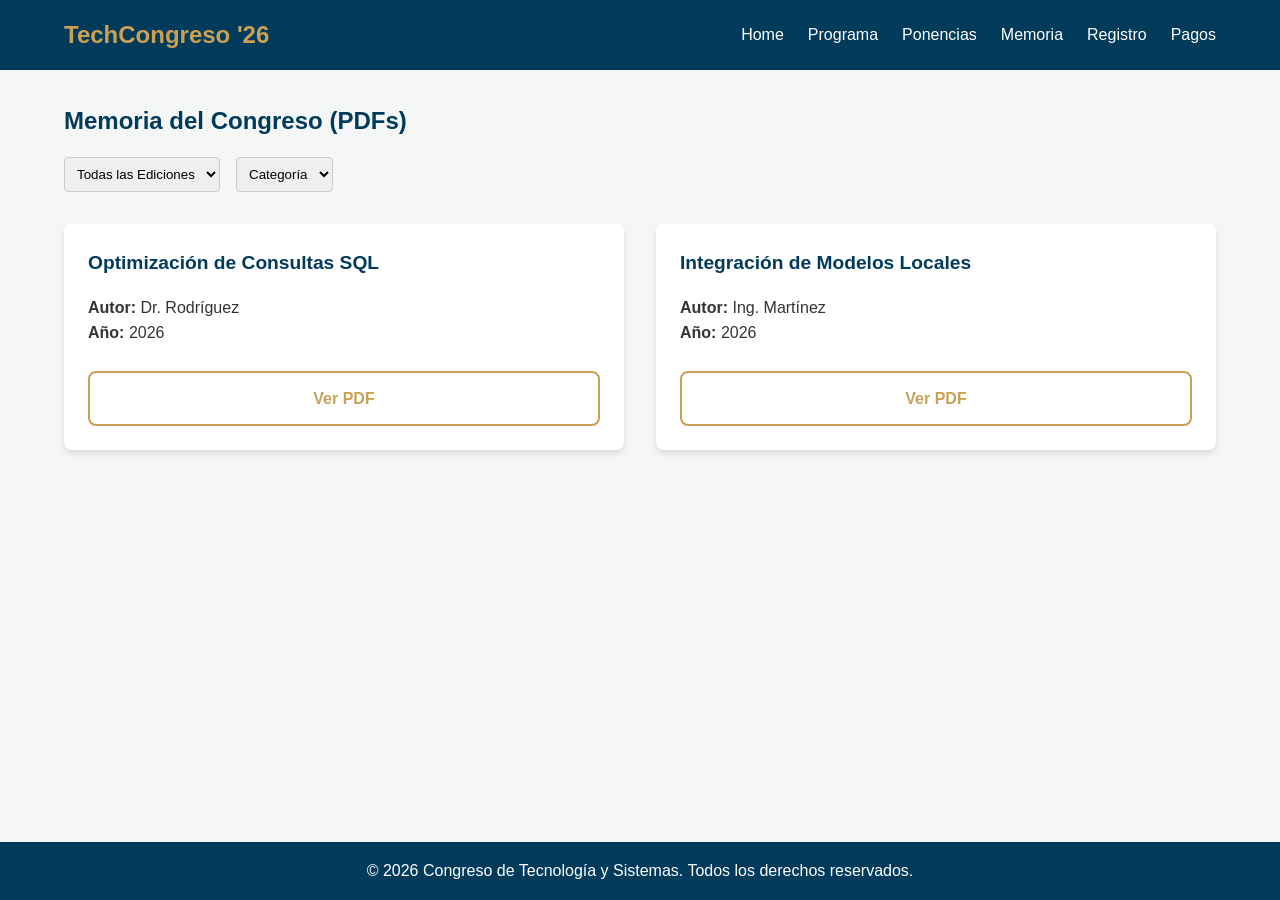
<file: congreso-web/memoria.html>
<!DOCTYPE html>
<html lang="es">
<head>
    <meta charset="UTF-8">
    <meta name="viewport" content="width=device-width, initial-scale=1.0">
    <title>Memoria - Congreso 2026</title>
    <link rel="stylesheet" href="css/style.css">
</head>
<body>

    <header>
        <nav class="navbar">
            <div class="logo">TechCongreso '26</div>
            <ul class="nav-links">
                <li><a href="index.html">Home</a></li>
                <li><a href="programa.html">Programa</a></li>
                <li><a href="ponencias.html">Ponencias</a></li>
                <li><a href="memoria.html">Memoria</a></li>
                <li><a href="registro.html">Registro</a></li>
                <li><a href="pagos.html">Pagos</a></li>
            </ul>
        </nav>
    </header>

    <main class="container">
        <h2>Memoria del Congreso (PDFs)</h2>
        
        <div class="filters">
            <select><option>Todas las Ediciones</option><option>Edición 2025</option><option>Edición 2026</option></select>
            <select><option>Categoría</option><option>Sistemas</option><option>Redes</option></select>
        </div>

        <div class="grid-cards">
            <div class="card">
                <h3 style="font-size: 1.2rem;">Optimización de Consultas SQL</h3>
                <p><strong>Autor:</strong> Dr. Rodríguez</p>
                <p><strong>Año:</strong> 2026</p>
                <br>
                <a href="#" class="btn btn-outline" style="width: 100%; text-align: center;">Ver PDF</a>
            </div>
            <div class="card">
                <h3 style="font-size: 1.2rem;">Integración de Modelos Locales</h3>
                <p><strong>Autor:</strong> Ing. Martínez</p>
                <p><strong>Año:</strong> 2026</p>
                <br>
                <a href="#" class="btn btn-outline" style="width: 100%; text-align: center;">Ver PDF</a>
            </div>
        </div>
    </main>

    <footer>
        <p>&copy; 2026 Congreso de Tecnología y Sistemas. Todos los derechos reservados.</p>
    </footer>

</body>
</html>
</file>
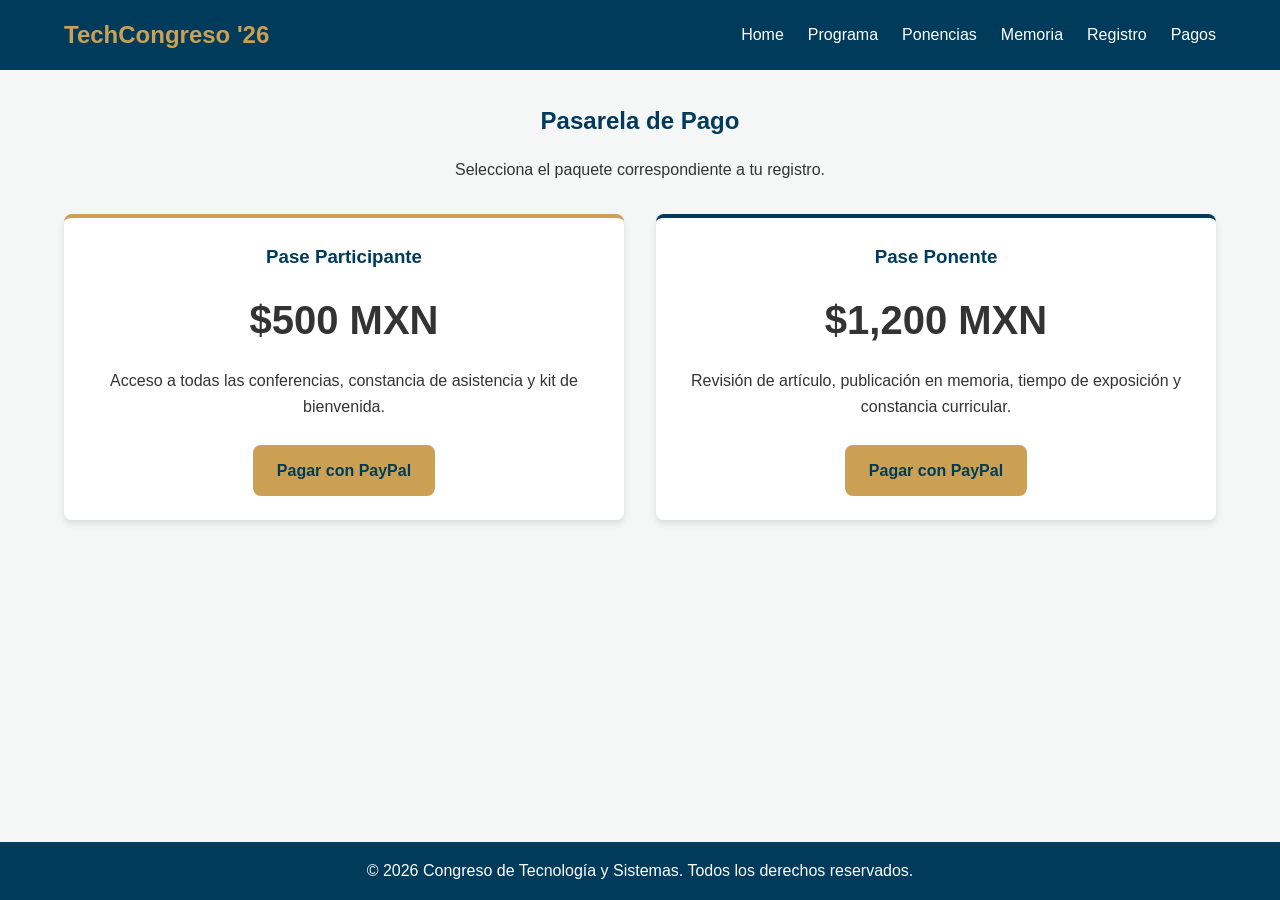
<file: congreso-web/pagos.html>
<!DOCTYPE html>
<html lang="es">
<head>
    <meta charset="UTF-8">
    <meta name="viewport" content="width=device-width, initial-scale=1.0">
    <title>Pagos - Congreso 2026</title>
    <link rel="stylesheet" href="css/style.css">
</head>
<body>

    <header>
        <nav class="navbar">
            <div class="logo">TechCongreso '26</div>
            <ul class="nav-links">
                <li><a href="index.html">Home</a></li>
                <li><a href="programa.html">Programa</a></li>
                <li><a href="ponencias.html">Ponencias</a></li>
                <li><a href="memoria.html">Memoria</a></li>
                <li><a href="registro.html">Registro</a></li>
                <li><a href="pagos.html">Pagos</a></li>
            </ul>
        </nav>
    </header>

    <main class="container">
        <h2 style="text-align: center;">Pasarela de Pago</h2>
        <p style="text-align: center;">Selecciona el paquete correspondiente a tu registro.</p>

        <div class="grid-cards">
            <div class="card" style="text-align: center; border-top: 4px solid var(--secondary-color);">
                <h3>Pase Participante</h3>
                <h2 style="color: #333; font-size: 2.5rem;">$500 MXN</h2>
                <p>Acceso a todas las conferencias, constancia de asistencia y kit de bienvenida.</p>
                <br>
                <a href="index.html?pago=exito" class="btn" onclick="alert('Simulación: Pago procesado con éxito. Redirigiendo...');">Pagar con PayPal</a>
            </div>

            <div class="card" style="text-align: center; border-top: 4px solid var(--primary-color);">
                <h3>Pase Ponente</h3>
                <h2 style="color: #333; font-size: 2.5rem;">$1,200 MXN</h2>
                <p>Revisión de artículo, publicación en memoria, tiempo de exposición y constancia curricular.</p>
                <br>
                <a href="index.html?pago=exito" class="btn" onclick="alert('Simulación: Pago procesado con éxito. Redirigiendo...');">Pagar con PayPal</a>
            </div>
        </div>
    </main>

    <footer>
        <p>&copy; 2026 Congreso de Tecnología y Sistemas. Todos los derechos reservados.</p>
    </footer>

</body>
</html>
</file>
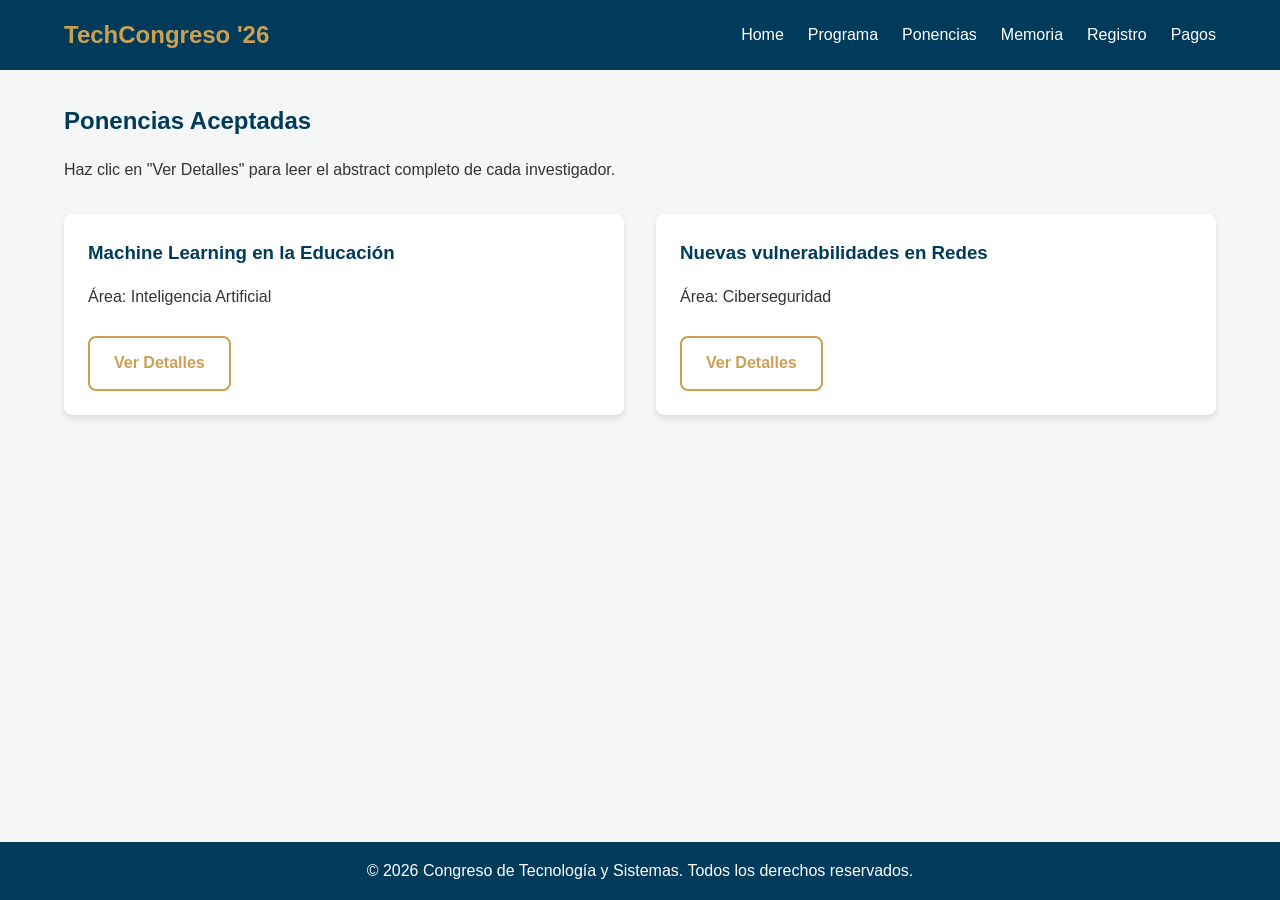
<file: congreso-web/ponencias.html>
<!DOCTYPE html>
<html lang="es">
<head>
    <meta charset="UTF-8">
    <meta name="viewport" content="width=device-width, initial-scale=1.0">
    <title>Ponencias - Congreso 2026</title>
    <link rel="stylesheet" href="css/style.css">
</head>
<body>

    <header>
        <nav class="navbar">
            <div class="logo">TechCongreso '26</div>
            <ul class="nav-links">
                <li><a href="index.html">Home</a></li>
                <li><a href="programa.html">Programa</a></li>
                <li><a href="ponencias.html">Ponencias</a></li>
                <li><a href="memoria.html">Memoria</a></li>
                <li><a href="registro.html">Registro</a></li>
                <li><a href="pagos.html">Pagos</a></li>
            </ul>
        </nav>
    </header>

    <main class="container">
        <h2>Ponencias Aceptadas</h2>
        <p>Haz clic en "Ver Detalles" para leer el abstract completo de cada investigador.</p>

        <div class="grid-cards">
            <div class="card">
                <h3>Machine Learning en la Educación</h3>
                <p>Área: Inteligencia Artificial</p>
                <br>
                <a href="#" class="btn btn-outline">Ver Detalles</a>
            </div>
            <div class="card">
                <h3>Nuevas vulnerabilidades en Redes</h3>
                <p>Área: Ciberseguridad</p>
                <br>
                <a href="#" class="btn btn-outline">Ver Detalles</a>
            </div>
        </div>
    </main>

    <footer>
        <p>&copy; 2026 Congreso de Tecnología y Sistemas. Todos los derechos reservados.</p>
    </footer>

</body>
</html>
</file>
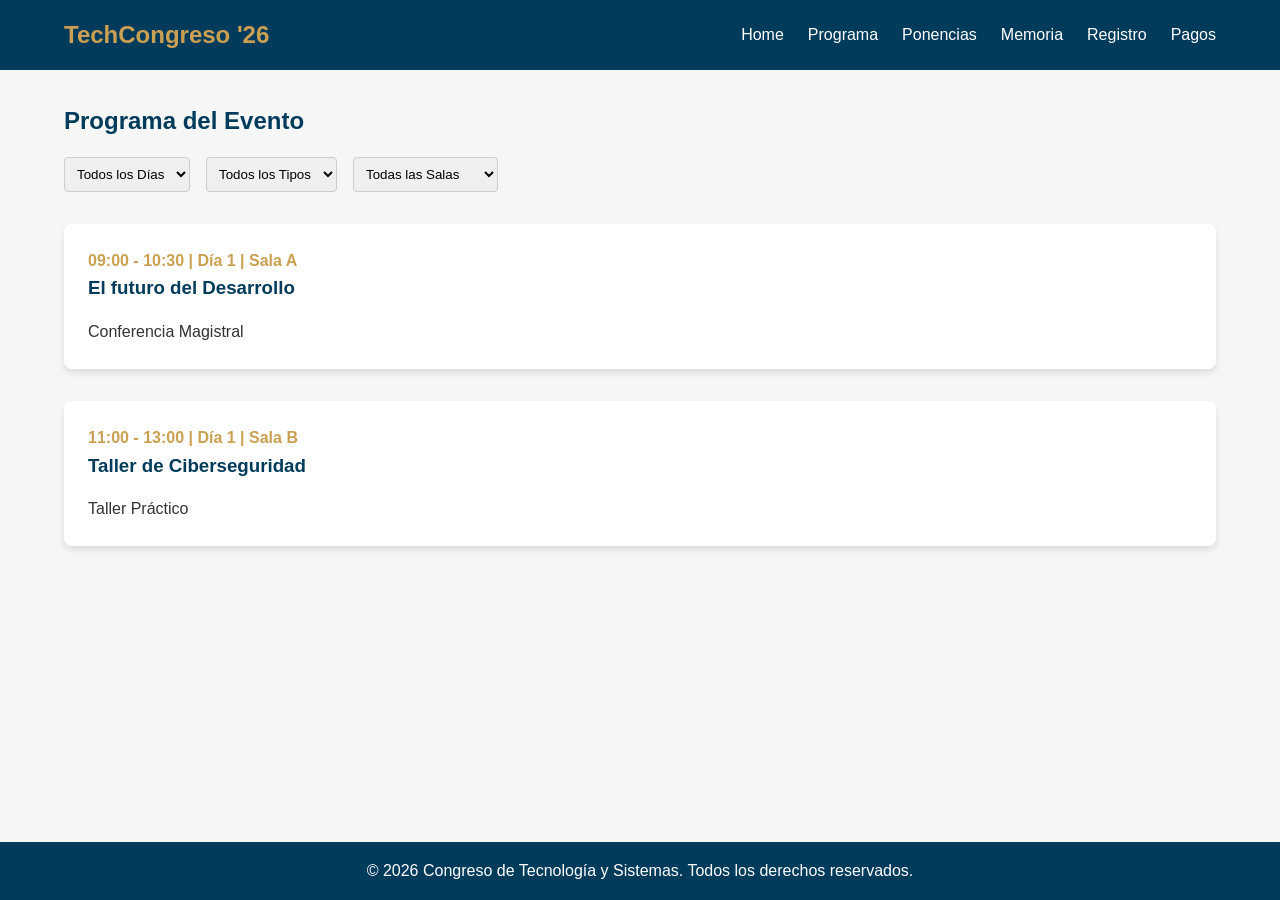
<file: congreso-web/programa.html>
<!DOCTYPE html>
<html lang="es">
<head>
    <meta charset="UTF-8">
    <meta name="viewport" content="width=device-width, initial-scale=1.0">
    <title>Programa - Congreso 2026</title>
    <link rel="stylesheet" href="css/style.css">
</head>
<body>

    <header>
        <nav class="navbar">
            <div class="logo">TechCongreso '26</div>
            <ul class="nav-links">
                <li><a href="index.html">Home</a></li>
                <li><a href="programa.html">Programa</a></li>
                <li><a href="ponencias.html">Ponencias</a></li>
                <li><a href="memoria.html">Memoria</a></li>
                <li><a href="registro.html">Registro</a></li>
                <li><a href="pagos.html">Pagos</a></li>
            </ul>
        </nav>
    </header>

    <main class="container">
        <h2>Programa del Evento</h2>
        
        <div class="filters">
            <select><option>Todos los Días</option><option>Día 1 - 20 Oct</option><option>Día 2 - 21 Oct</option></select>
            <select><option>Todos los Tipos</option><option>Magistral</option><option>Taller</option></select>
            <select><option>Todas las Salas</option><option>Sala A (Sistemas)</option><option>Sala B (Redes)</option></select>
        </div>

        <div class="grid-cards" style="grid-template-columns: 1fr;">
            <div class="card" style="display: flex; justify-content: space-between; align-items: center; flex-wrap: wrap;">
                <div>
                    <strong style="color: var(--secondary-color);">09:00 - 10:30 | Día 1 | Sala A</strong>
                    <h3>El futuro del Desarrollo</h3>
                    <p>Conferencia Magistral</p>
                </div>
            </div>
            <div class="card" style="display: flex; justify-content: space-between; align-items: center; flex-wrap: wrap;">
                <div>
                    <strong style="color: var(--secondary-color);">11:00 - 13:00 | Día 1 | Sala B</strong>
                    <h3>Taller de Ciberseguridad</h3>
                    <p>Taller Práctico</p>
                </div>
            </div>
        </div>
    </main>

    <footer>
        <p>&copy; 2026 Congreso de Tecnología y Sistemas. Todos los derechos reservados.</p>
    </footer>

</body>
</html>
</file>
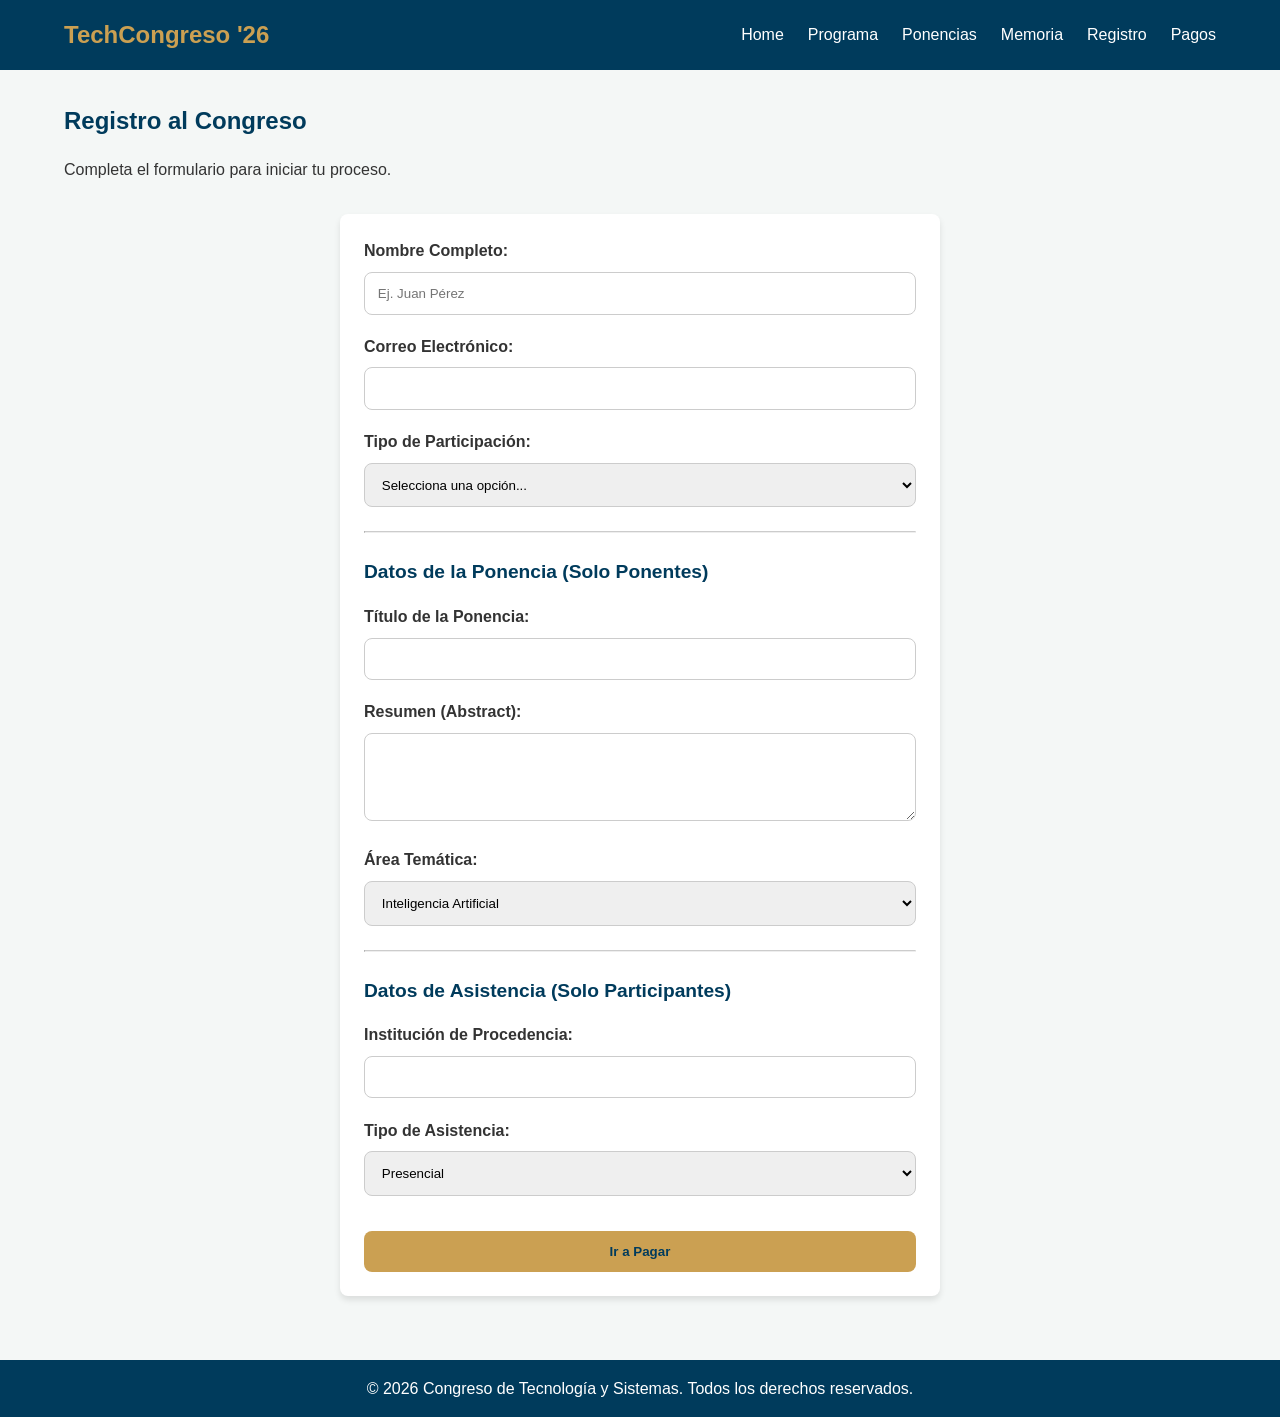
<file: congreso-web/registro.html>
<!DOCTYPE html>
<html lang="es">
<head>
    <meta charset="UTF-8">
    <meta name="viewport" content="width=device-width, initial-scale=1.0">
    <title>Registro - Congreso 2026</title>
    <link rel="stylesheet" href="css/style.css">
</head>
<body>

    <header>
        <nav class="navbar">
            <div class="logo">TechCongreso '26</div>
            <ul class="nav-links">
                <li><a href="index.html">Home</a></li>
                <li><a href="programa.html">Programa</a></li>
                <li><a href="ponencias.html">Ponencias</a></li>
                <li><a href="memoria.html">Memoria</a></li>
                <li><a href="registro.html">Registro</a></li>
                <li><a href="pagos.html">Pagos</a></li>
            </ul>
        </nav>
    </header>

    <main class="container">
        <h2>Registro al Congreso</h2>
        <p>Completa el formulario para iniciar tu proceso.</p>

        <div class="card" style="max-width: 600px; margin: 2rem auto;">
            <form action="pagos.html" method="GET">
                
                <div class="form-group">
                    <label>Nombre Completo:</label>
                    <input type="text" name="nombre" placeholder="Ej. Juan Pérez" required>
                </div>

                <div class="form-group">
                    <label>Correo Electrónico:</label>
                    <input type="email" name="correo" required>
                </div>

                <div class="form-group">
                    <label>Tipo de Participación:</label>
                    <select name="tipo_usuario" id="tipo_usuario" required>
                        <option value="">Selecciona una opción...</option>
                        <option value="ponente">Ponente</option>
                        <option value="participante">Participante</option>
                    </select>
                </div>

                <div class="conditional-field" id="campos_ponente">
                    <hr style="margin: 1.5rem 0; border-top: 1px solid #ccc;">
                    <h3 style="font-size: 1.2rem;">Datos de la Ponencia (Solo Ponentes)</h3>
                    <div class="form-group">
                        <label>Título de la Ponencia:</label>
                        <input type="text" name="titulo_ponencia">
                    </div>
                    <div class="form-group">
                        <label>Resumen (Abstract):</label>
                        <textarea name="resumen" rows="4"></textarea>
                    </div>
                    <div class="form-group">
                        <label>Área Temática:</label>
                        <select name="area">
                            <option value="ia">Inteligencia Artificial</option>
                            <option value="ciberseguridad">Ciberseguridad</option>
                            <option value="desarrollo">Desarrollo Web/Móvil</option>
                        </select>
                    </div>
                </div>

                <div class="conditional-field" id="campos_participante">
                    <hr style="margin: 1.5rem 0; border-top: 1px solid #ccc;">
                    <h3 style="font-size: 1.2rem;">Datos de Asistencia (Solo Participantes)</h3>
                    <div class="form-group">
                        <label>Institución de Procedencia:</label>
                        <input type="text" name="institucion">
                    </div>
                    <div class="form-group">
                        <label>Tipo de Asistencia:</label>
                        <select name="modalidad">
                            <option value="presencial">Presencial</option>
                            <option value="virtual">Virtual (Streaming)</option>
                        </select>
                    </div>
                </div>

                <button type="submit" class="btn" style="width: 100%; margin-top: 1rem;">Ir a Pagar</button>
            </form>
        </div>
    </main>

    <footer>
        <p>&copy; 2026 Congreso de Tecnología y Sistemas. Todos los derechos reservados.</p>
    </footer>

</body>
</html>
</file>
<file: congreso-web/css/style.css>
/* =========================================
   VARIABLES Y RESET
   ========================================= */

/* AUTORES: 
    Jessica Díaz Valle 22130834
    Angel Jared Calvillo Valdez 21130927 */
:root {
    --primary-color: #003b5c; /* Azul oscuro */
    --secondary-color: #cba052; /* Dorado/Arena */
    --bg-color: #f4f7f6;
    --text-color: #333333;
    --card-bg: #ffffff;
    --border-radius: 8px;
}

* {
    margin: 0;
    padding: 0;
    box-sizing: border-box;
    font-family: 'Segoe UI', Tahoma, Geneva, Verdana, sans-serif;
}

body {
    background-color: var(--bg-color);
    color: var(--text-color);
    line-height: 1.6;
    display: flex;
    flex-direction: column;
    min-height: 100vh;
}

/* =========================================
   UX/UI: TIPOGRAFÍA Y CONTENEDORES
   ========================================= */
.container {
    width: 90%;
    max-width: 1200px;
    margin: 0 auto;
    padding: 2rem 0;
}

h1, h2, h3 { color: var(--primary-color); margin-bottom: 1rem; }

/* =========================================
   NAVBAR (FLEXBOX)
   ========================================= */
header {
    background-color: var(--primary-color);
    color: white;
    padding: 1rem 0;
    position: sticky;
    top: 0;
    z-index: 100;
}

.navbar {
    width: 90%;
    max-width: 1200px;
    margin: 0 auto;
    display: flex;
    justify-content: space-between;
    align-items: center;
    flex-wrap: wrap;
}

.navbar .logo { font-size: 1.5rem; font-weight: bold; color: var(--secondary-color); }

.nav-links {
    list-style: none;
    display: flex;
    gap: 1.5rem;
}

.nav-links a {
    color: white;
    text-decoration: none;
    transition: color 0.3s ease;
}

.nav-links a:hover { color: var(--secondary-color); }

/* =========================================
   HERO BANNER (FLEXBOX)
   ========================================= */
.hero {
    background: linear-gradient(rgba(0,59,92,0.8), rgba(0,59,92,0.8)), url('../img/banner.jpg') center/cover;
    color: white;
    text-align: center;
    padding: 5rem 1rem;
    display: flex;
    flex-direction: column;
    align-items: center;
    justify-content: center;
}

.hero h1 { color: var(--secondary-color); font-size: 3rem; }

/* =========================================
   BOTONES
   ========================================= */
.btn {
    display: inline-block;
    background-color: var(--secondary-color);
    color: var(--primary-color);
    padding: 0.8rem 1.5rem;
    text-decoration: none;
    font-weight: bold;
    border-radius: var(--border-radius);
    border: none;
    cursor: pointer;
    transition: transform 0.2s, background 0.3s;
}

.btn:hover { background-color: #e0b462; transform: translateY(-2px); }
.btn-outline { background: transparent; border: 2px solid var(--secondary-color); color: var(--secondary-color); }

/* =========================================
   SISTEMA DE GRID (TARJETAS, PROGRAMA, ETC)
   ========================================= */
.grid-cards {
    display: grid;
    grid-template-columns: repeat(auto-fit, minmax(300px, 1fr));
    gap: 2rem;
    margin-top: 2rem;
}

.card {
    background: var(--card-bg);
    padding: 1.5rem;
    border-radius: var(--border-radius);
    box-shadow: 0 4px 6px rgba(0,0,0,0.1);
    transition: transform 0.3s ease;
}

.card:hover { transform: translateY(-5px); }

/* =========================================
   FORMULARIOS Y FILTROS
   ========================================= */
.filters {
    display: flex;
    gap: 1rem;
    margin-bottom: 2rem;
    flex-wrap: wrap;
}

.filters select, .filters input {
    padding: 0.5rem;
    border: 1px solid #ccc;
    border-radius: 4px;
}

.form-group { margin-bottom: 1.2rem; }
.form-group label { display: block; margin-bottom: 0.5rem; font-weight: bold; }
.form-group input[type="text"], 
.form-group input[type="email"], 
.form-group select, 
.form-group textarea {
    width: 100%;
    padding: 0.8rem;
    border: 1px solid #ccc;
    border-radius: var(--border-radius);
}

/* Campos ocultos por defecto (Se controlarán con JS en la sig unidad) */
.conditional-field { display: block; /* Cambiar a 'none' cuando se use JS */ }

/* =========================================
   RESPONSIVE DESIGN
   ========================================= */
@media (max-width: 768px) {
    .nav-links { flex-direction: column; gap: 0.5rem; width: 100%; text-align: center; margin-top: 1rem;}
    .hero h1 { font-size: 2rem; }
}

footer {
    background-color: var(--primary-color);
    color: white;
    text-align: center;
    padding: 1rem;
    margin-top: auto;

}
</file>
